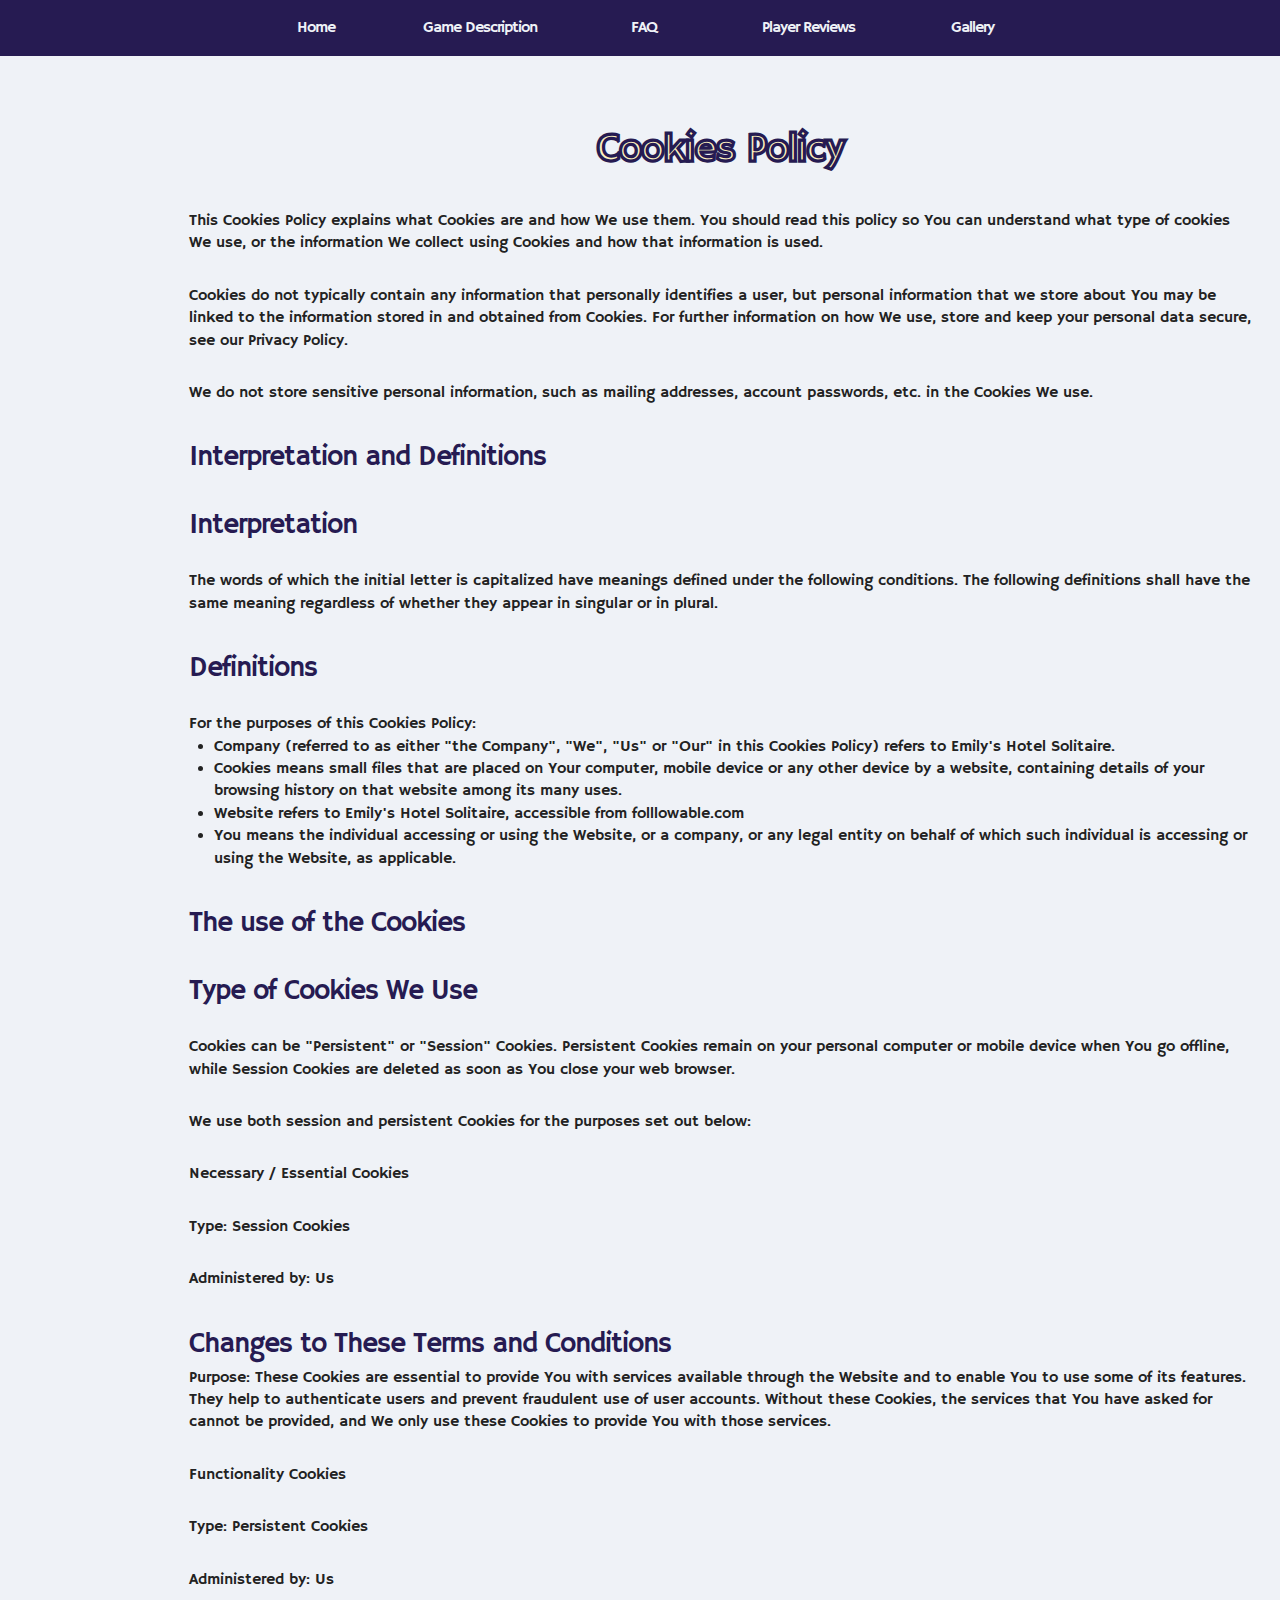
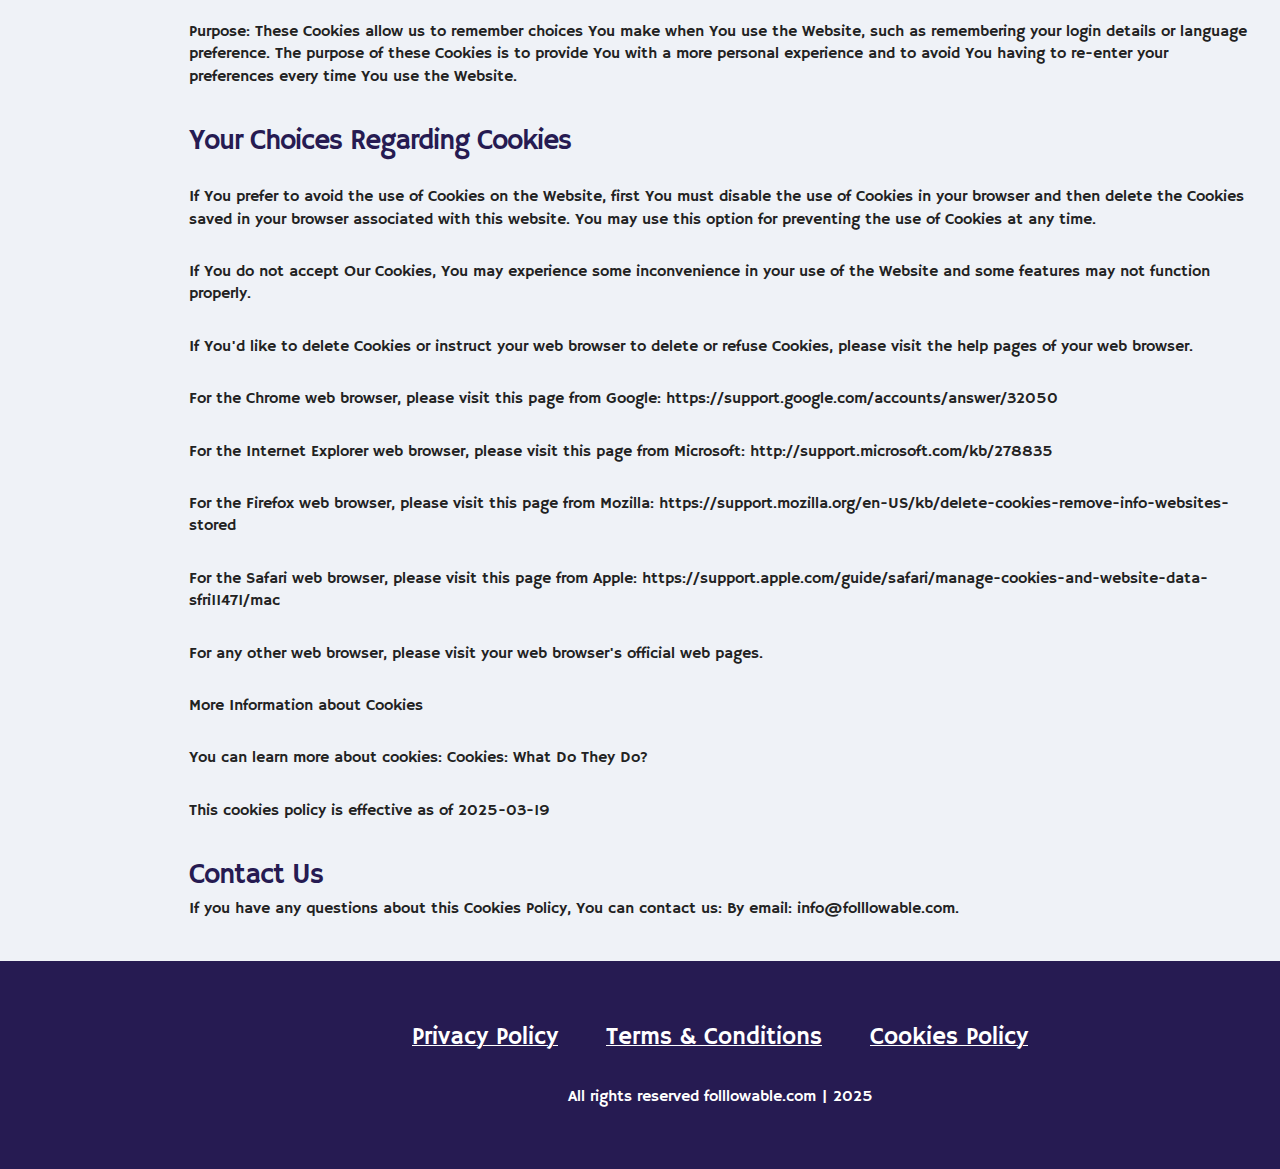
<file: cookies.html>
<!DOCTYPE html>
<html lang="en">
  <head>
    <meta charset="UTF-8" />
    <meta name="viewport" content="width=device-width, initial-scale=1.0" />
    <title>Emily's Hotel Solitaire - Play, Build & Relax!</title>
    <link rel="icon" href="img/fav_500.png" />
    <link rel="stylesheet" type="text/css" href="slick/slick.css" />
    <link rel="stylesheet" href="css/main.css" />
  </head>

  <body>
    <header class="a-header">
      <div class="a-header-background"></div>
      <nav class="a-navigation">
        <ul class="a-navigation-list">
          <li class="a-navigation-item">
            <a href="/" class="a-navigation-link">Home</a>
          </li>

          <li class="a-navigation-item">
            <a href="/#about" class="a-navigation-link">Game Description</a>
          </li>
          <li class="a-navigation-item">
            <a href="/#faq" class="a-navigation-link">FAQ</a>
          </li>
          <li class="a-navigation-item">
            <a href="/#reviews" class="a-navigation-link">Player Reviews</a>
          </li>

          <li class="a-navigation-item">
            <a href="/#gallery" class="a-navigation-link">Gallery</a>
          </li>

          <li class="a-navigation-item">
            <a
              href="/policy.html"
              class="a-navigation-link a-navigation-item-desk"
            >
              Privacy Policy
            </a>
          </li>
          <li class="a-navigation-item">
            <a
              href="/terms.html"
              class="a-navigation-link a-navigation-item-desk"
            >
              Terms and Conditions
            </a>
          </li>
          <li class="a-navigation-item">
            <a
              href="/cookies.html"
              class="a-navigation-link a-navigation-item-desk"
            >
              Cookies Policy
            </a>
          </li>
        </ul>

        <div class="a-header-button-wrapper">
          <a href="/" class="a-policy-terms-header-icon-menu">
            <img href="/" class="a-title-img" />
          </a>

          <button type="button" class="a-header-icon-button" data-menu-button>
            <img
              class="a-header-icon a-header-icon-menu"
              src="img/header/mob_header_btns.png"
              alt="menu "
            />
            <img
              class="a-header-icon a-header-icon-close"
              src="img/header/mob_header_btns (1).png"
              alt="close"
            />
          </button>
        </div>
      </nav>
    </header>

    <main>
      <section>
        <div class="a-policy-terms-container">
          <h2 class="a-policy-terms-title">Cookies Policy</h2>

          <p class="a-policy-terms-text-one">
            This Cookies Policy explains what Cookies are and how We use them.
            You should read this policy so You can understand what type of
            cookies We use, or the information We collect using Cookies and how
            that information is used.
          </p>

          <p class="a-policy-terms-text-one">
            Cookies do not typically contain any information that personally
            identifies a user, but personal information that we store about You
            may be linked to the information stored in and obtained from
            Cookies. For further information on how We use, store and keep your
            personal data secure, see our Privacy Policy.
          </p>
          <p class="a-policy-terms-text-one">
            We do not store sensitive personal information, such as mailing
            addresses, account passwords, etc. in the Cookies We use.
          </p>
          <h2 class="a-policy-terms-text">Interpretation and Definitions</h2>
          <h2 class="a-policy-terms-text">Interpretation</h2>
          <p class="a-policy-terms-text-one">
            The words of which the initial letter is capitalized have meanings
            defined under the following conditions. The following definitions
            shall have the same meaning regardless of whether they appear in
            singular or in plural.
          </p>
          <h2 class="a-policy-terms-text">Definitions</h2>
          <p class="a-policy-terms-text-one">
            For the purposes of this Cookies Policy:
          </p>
          <ul class="a-terms-lists">
            <li>
              Company (referred to as either "the Company", "We", "Us" or "Our"
              in this Cookies Policy) refers to Emily's Hotel Solitaire.
            </li>
            <li>
              Cookies means small files that are placed on Your computer, mobile
              device or any other device by a website, containing details of
              your browsing history on that website among its many uses.
            </li>
            <li>
              Website refers to Emily's Hotel Solitaire, accessible from
              folllowable.com
            </li>
            <li>
              You means the individual accessing or using the Website, or a
              company, or any legal entity on behalf of which such individual is
              accessing or using the Website, as applicable.
            </li>
          </ul>
          <h2 class="a-policy-terms-text">The use of the Cookies</h2>
          <h2 class="a-policy-terms-text">Type of Cookies We Use</h2>
          <p class="a-policy-terms-text-one">
            Cookies can be "Persistent" or "Session" Cookies. Persistent Cookies
            remain on your personal computer or mobile device when You go
            offline, while Session Cookies are deleted as soon as You close your
            web browser.
          </p>

          <p class="a-policy-terms-text-one">
            We use both session and persistent Cookies for the purposes set out
            below:
          </p>

          <p class="a-policy-terms-text-one">Necessary / Essential Cookies</p>

          <p class="a-policy-terms-text-one">Type: Session Cookies</p>

          <p class="a-policy-terms-text-one">Administered by: Us</p>
          <h2 class="a-policy-terms-text">
            Changes to These Terms and Conditions
          </h2>
          <p class="a-policy-terms-texts">
            Purpose: These Cookies are essential to provide You with services
            available through the Website and to enable You to use some of its
            features. They help to authenticate users and prevent fraudulent use
            of user accounts. Without these Cookies, the services that You have
            asked for cannot be provided, and We only use these Cookies to
            provide You with those services.
          </p>

          <p class="a-policy-terms-text-one">Functionality Cookies</p>
          <p class="a-policy-terms-text-one">Type: Persistent Cookies</p>
          <p class="a-policy-terms-text-one">Administered by: Us</p>
          <p class="a-policy-terms-text-one">
            Purpose: These Cookies allow us to remember choices You make when
            You use the Website, such as remembering your login details or
            language preference. The purpose of these Cookies is to provide You
            with a more personal experience and to avoid You having to re-enter
            your preferences every time You use the Website.
          </p>
          <h2 class="a-policy-terms-text">Your Choices Regarding Cookies</h2>
          <p class="a-policy-terms-text-one">
            If You prefer to avoid the use of Cookies on the Website, first You
            must disable the use of Cookies in your browser and then delete the
            Cookies saved in your browser associated with this website. You may
            use this option for preventing the use of Cookies at any time.
          </p>
          <p class="a-policy-terms-text-one">
            If You do not accept Our Cookies, You may experience some
            inconvenience in your use of the Website and some features may not
            function properly.
          </p>
          <p class="a-policy-terms-text-one">
            If You'd like to delete Cookies or instruct your web browser to
            delete or refuse Cookies, please visit the help pages of your web
            browser.
          </p>
          <p class="a-policy-terms-text-one">
            For the Chrome web browser, please visit this page from Google:

            <a
              class="a-email-link-color"
              href="https://support.google.com/accounts/answer/32050"
              target="_blank"
              rel=""
              >https://support.google.com/accounts/answer/32050
            </a>
          </p>
          <p class="a-policy-terms-text-one">
            For the Internet Explorer web browser, please visit this page from
            Microsoft:
            <a
              class="a-email-link-color"
              href="http://support.microsoft.com/kb/278835"
              target="_blank"
              rel=""
              >http://support.microsoft.com/kb/278835
            </a>
          </p>
          <p class="a-policy-terms-text-one">
            For the Firefox web browser, please visit this page from Mozilla:

            <a
              class="a-email-link-color"
              href=" https://support.mozilla.org/en-US/kb/delete-cookies-remove-info-websites-stored"
              target="_blank"
              rel=""
            >
              https://support.mozilla.org/en-US/kb/delete-cookies-remove-info-websites-stored
            </a>
          </p>
          <p class="a-policy-terms-text-one">
            For the Safari web browser, please visit this page from Apple:

            <a
              class="a-email-link-color"
              href=" https://support.apple.com/guide/safari/manage-cookies-and-website-data-sfri11471/mac"
              target="_blank"
              rel=""
            >
              https://support.apple.com/guide/safari/manage-cookies-and-website-data-sfri11471/mac
            </a>
          </p>

          <p class="a-policy-terms-text-one">
            For any other web browser, please visit your web browser's official
            web pages.
          </p>
          <p class="a-policy-terms-text-one">More Information about Cookies</p>
          <p class="a-policy-terms-text-one">
            You can learn more about cookies: Cookies:
            <a
              class="a-email-link-color"
              href="https://www.freeprivacypolicy.com/blog/cookies/"
              target="_blank"
              rel=""
            >
              What Do They Do?
            </a>
          </p>
          <p class="a-policy-terms-text-one">
            This cookies policy is effective as of 2025-03-19
          </p>

          <h2 class="a-policy-terms-text">Contact Us</h2>
          <p class="a-policy-terms-texts">
            If you have any questions about this Cookies Policy, You can contact
            us: By email:
            <a class="a-email-link" href="mailto:info@folllowable.com"
              >info@folllowable.com</a
            >.
          </p>
        </div>
      </section>
    </main>
    <footer class="a-footer">
      <div class="a-footer-container">
        <div class="a-footer-wrapper">
          <a class="a-footer-text" href="policy.html">Privacy Policy</a>
          <a class="a-footer-text" href="terms.html">Terms & Conditions </a>
          <a class="a-footer-text" href="cookies.html">Cookies Policy</a>
        </div>
        <p class="a-footer-copyright">
          All rights reserved folllowable.com | 2025
        </p>
      </div>
    </footer>
    <script src="js/mobile-menu.js"></script>
  </body>
</html>
</file>
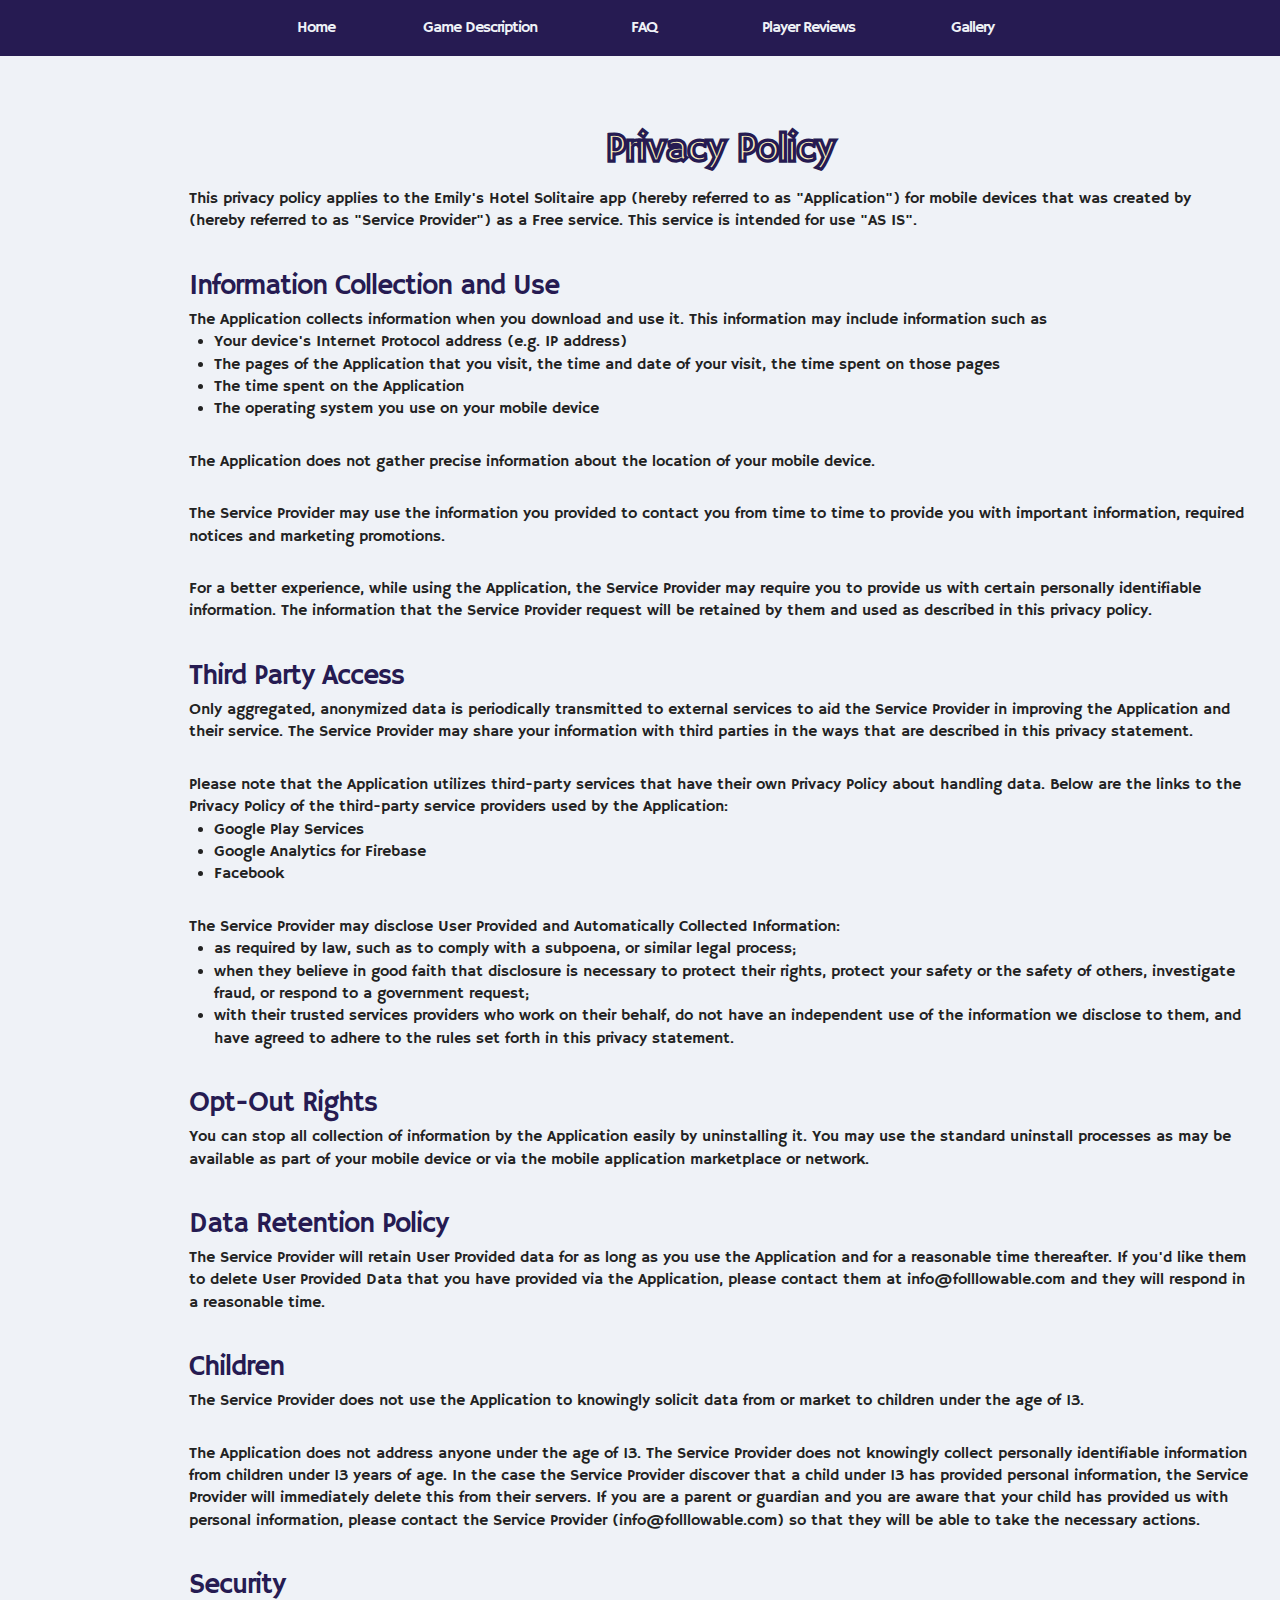
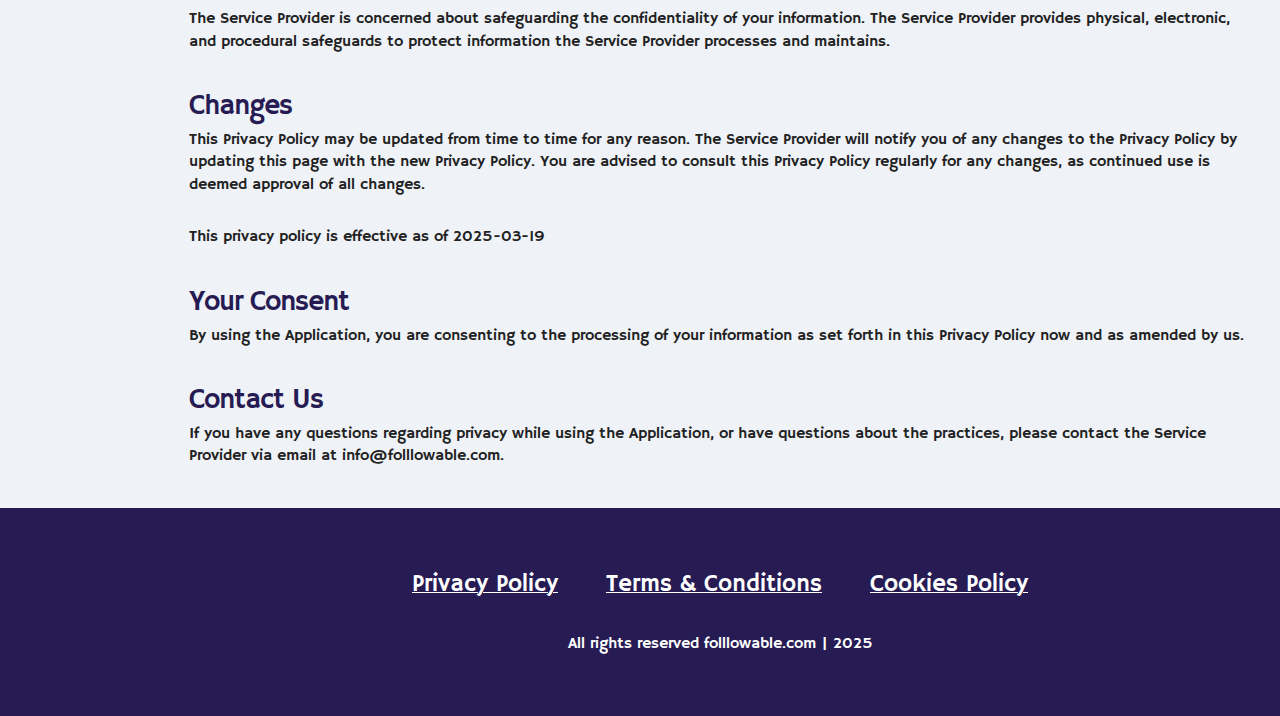
<file: policy.html>
<!DOCTYPE html>
<html lang="en">
  <head>
    <meta charset="UTF-8" />
    <meta name="viewport" content="width=device-width, initial-scale=1.0" />
    <title>Emily's Hotel Solitaire - Play, Build & Relax!</title>
    <link rel="icon" href="img/fav_500.png" />
    <link rel="stylesheet" type="text/css" href="slick/slick.css" />
    <link rel="stylesheet" href="css/main.css" />
  </head>

  <body>
    <header class="a-header">
      <div class="a-header-background"></div>
      <nav class="a-navigation">
        <ul class="a-navigation-list">
          <li class="a-navigation-item">
            <a href="/" class="a-navigation-link">Home</a>
          </li>

          <li class="a-navigation-item">
            <a href="/#about" class="a-navigation-link">Game Description</a>
          </li>
          <li class="a-navigation-item">
            <a href="/#faq" class="a-navigation-link">FAQ</a>
          </li>
          <li class="a-navigation-item">
            <a href="/#reviews" class="a-navigation-link">Player Reviews</a>
          </li>

          <li class="a-navigation-item">
            <a href="/#gallery" class="a-navigation-link">Gallery</a>
          </li>

          <li class="a-navigation-item">
            <a
              href="/policy.html"
              class="a-navigation-link a-navigation-item-desk"
            >
              Privacy Policy
            </a>
          </li>
          <li class="a-navigation-item">
            <a
              href="/terms.html"
              class="a-navigation-link a-navigation-item-desk"
            >
              Terms and Conditions
            </a>
          </li>
          <li class="a-navigation-item">
            <a
              href="/cookies.html"
              class="a-navigation-link a-navigation-item-desk"
            >
              Cookies Policy
            </a>
          </li>
        </ul>

        <div class="a-header-button-wrapper">
          <a href="/" class="a-policy-terms-header-icon-menu">
            <img href="/" class="a-title-img" />
          </a>

          <button type="button" class="a-header-icon-button" data-menu-button>
            <img
              class="a-header-icon a-header-icon-menu"
              src="img/header/mob_header_btns.png"
              alt="menu "
            />
            <img
              class="a-header-icon a-header-icon-close"
              src="img/header/mob_header_btns (1).png"
              alt="close"
            />
          </button>
        </div>
      </nav>
    </header>

    <main>
      <section>
        <div class="a-policy-terms-container">
          <p class="a-policy-terms-title">Privacy Policy</p>

          <p class="a-policy-terms-texts">
            This privacy policy applies to the Emily's Hotel Solitaire app
            (hereby referred to as "Application") for mobile devices that was
            created by (hereby referred to as "Service Provider") as a Free
            service. This service is intended for use "AS IS".
          </p>
          <p class="a-policy-terms-text">Information Collection and Use</p>
          <p class="a-policy-terms-texts">
            The Application collects information when you download and use it.
            This information may include information such as
          </p>

          <ul class="a-terms-lists">
            <li>Your device's Internet Protocol address (e.g. IP address)</li>
            <li>
              The pages of the Application that you visit, the time and date of
              your visit, the time spent on those pages
            </li>
            <li>The time spent on the Application</li>
            <li>The operating system you use on your mobile device</li>
          </ul>
          <p class="a-policy-terms-text-one">
            The Application does not gather precise information about the
            location of your mobile device.
          </p>

          <p class="a-policy-terms-text-one">
            The Service Provider may use the information you provided to contact
            you from time to time to provide you with important information,
            required notices and marketing promotions.
          </p>
          <p class="a-policy-terms-text-one">
            For a better experience, while using the Application, the Service
            Provider may require you to provide us with certain personally
            identifiable information. The information that the Service Provider
            request will be retained by them and used as described in this
            privacy policy.
          </p>

          <p class="a-policy-terms-text">Third Party Access</p>

          <p class="a-policy-terms-texts">
            Only aggregated, anonymized data is periodically transmitted to
            external services to aid the Service Provider in improving the
            Application and their service. The Service Provider may share your
            information with third parties in the ways that are described in
            this privacy statement.
          </p>

          <p class="a-policy-terms-text-one">
            Please note that the Application utilizes third-party services that
            have their own Privacy Policy about handling data. Below are the
            links to the Privacy Policy of the third-party service providers
            used by the Application:
          </p>
          <ul class="a-terms-lists">
            <li>
              <a
                class="a-email-link-color"
                href="https://policies.google.com/privacy"
                target="_blank"
                rel=""
                >Google Play Services
              </a>
            </li>
            <li>
              <a
                class="a-email-link-color"
                href="https://firebase.google.com/support/privacy"
                target="_blank"
                rel=""
                >Google Analytics for Firebase
              </a>
            </li>
            <li>
              <a
                class="a-email-link-color"
                href="https://www.facebook.com/about/privacy/update/printable"
                target="_blank"
                rel=""
                >Facebook
              </a>
            </li>
          </ul>

          <p class="a-policy-terms-text-one">
            The Service Provider may disclose User Provided and Automatically
            Collected Information:
          </p>
          <ul class="a-terms-lists">
            <li>
              as required by law, such as to comply with a subpoena, or similar
              legal process;
            </li>
            <li>
              when they believe in good faith that disclosure is necessary to
              protect their rights, protect your safety or the safety of others,
              investigate fraud, or respond to a government request;
            </li>
            <li>
              with their trusted services providers who work on their behalf, do
              not have an independent use of the information we disclose to
              them, and have agreed to adhere to the rules set forth in this
              privacy statement.
            </li>
          </ul>

          <h2 class="a-policy-terms-text">Opt-Out Rights</h2>
          <p class="a-policy-terms-texts">
            You can stop all collection of information by the Application easily
            by uninstalling it. You may use the standard uninstall processes as
            may be available as part of your mobile device or via the mobile
            application marketplace or network.
          </p>

          <h2 class="a-policy-terms-text">Data Retention Policy</h2>
          <p class="a-policy-terms-texts">
            The Service Provider will retain User Provided data for as long as
            you use the Application and for a reasonable time thereafter. If
            you'd like them to delete User Provided Data that you have provided
            via the Application, please contact them at info@folllowable.com and
            they will respond in a reasonable time.
          </p>
          <h2 class="a-policy-terms-text">Children</h2>
          <p class="a-policy-terms-texts">
            The Service Provider does not use the Application to knowingly
            solicit data from or market to children under the age of 13.
          </p>

          <p class="a-policy-terms-text-one">
            The Application does not address anyone under the age of 13. The
            Service Provider does not knowingly collect personally identifiable
            information from children under 13 years of age. In the case the
            Service Provider discover that a child under 13 has provided
            personal information, the Service Provider will immediately delete
            this from their servers. If you are a parent or guardian and you are
            aware that your child has provided us with personal information,
            please contact the Service Provider (info@folllowable.com) so that
            they will be able to take the necessary actions.
          </p>
          <h2 class="a-policy-terms-text">Security</h2>
          <p class="a-policy-terms-texts">
            The Service Provider is concerned about safeguarding the
            confidentiality of your information. The Service Provider provides
            physical, electronic, and procedural safeguards to protect
            information the Service Provider processes and maintains.
          </p>
          <h2 class="a-policy-terms-text">Changes</h2>
          <p class="a-policy-terms-texts">
            This Privacy Policy may be updated from time to time for any reason.
            The Service Provider will notify you of any changes to the Privacy
            Policy by updating this page with the new Privacy Policy. You are
            advised to consult this Privacy Policy regularly for any changes, as
            continued use is deemed approval of all changes.
          </p>

          <p class="a-policy-terms-text-one">
            This privacy policy is effective as of 2025-03-19
          </p>
          <h2 class="a-policy-terms-text">Your Consent</h2>
          <p class="a-policy-terms-texts">
            By using the Application, you are consenting to the processing of
            your information as set forth in this Privacy Policy now and as
            amended by us.
          </p>
          <h2 class="a-policy-terms-text">Contact Us</h2>
          <p class="a-policy-terms-texts">
            If you have any questions regarding privacy while using the
            Application, or have questions about the practices, please contact
            the Service Provider via email at
            <a class="a-email-link" href="mailto:info@folllowable.com"
              >info@folllowable.com</a
            >.
          </p>
        </div>
      </section>
    </main>

    <footer class="a-footer">
      <div class="a-footer-container">
        <div class="a-footer-wrapper">
          <a class="a-footer-text" href="policy.html">Privacy Policy</a>
          <a class="a-footer-text" href="terms.html">Terms & Conditions </a>
          <a class="a-footer-text" href="cookies.html">Cookies Policy</a>
        </div>
        <p class="a-footer-copyright">
          All rights reserved folllowable.com | 2025
        </p>
      </div>
    </footer>
    <script src="js/mobile-menu.js"></script>
  </body>
</html>
</file>
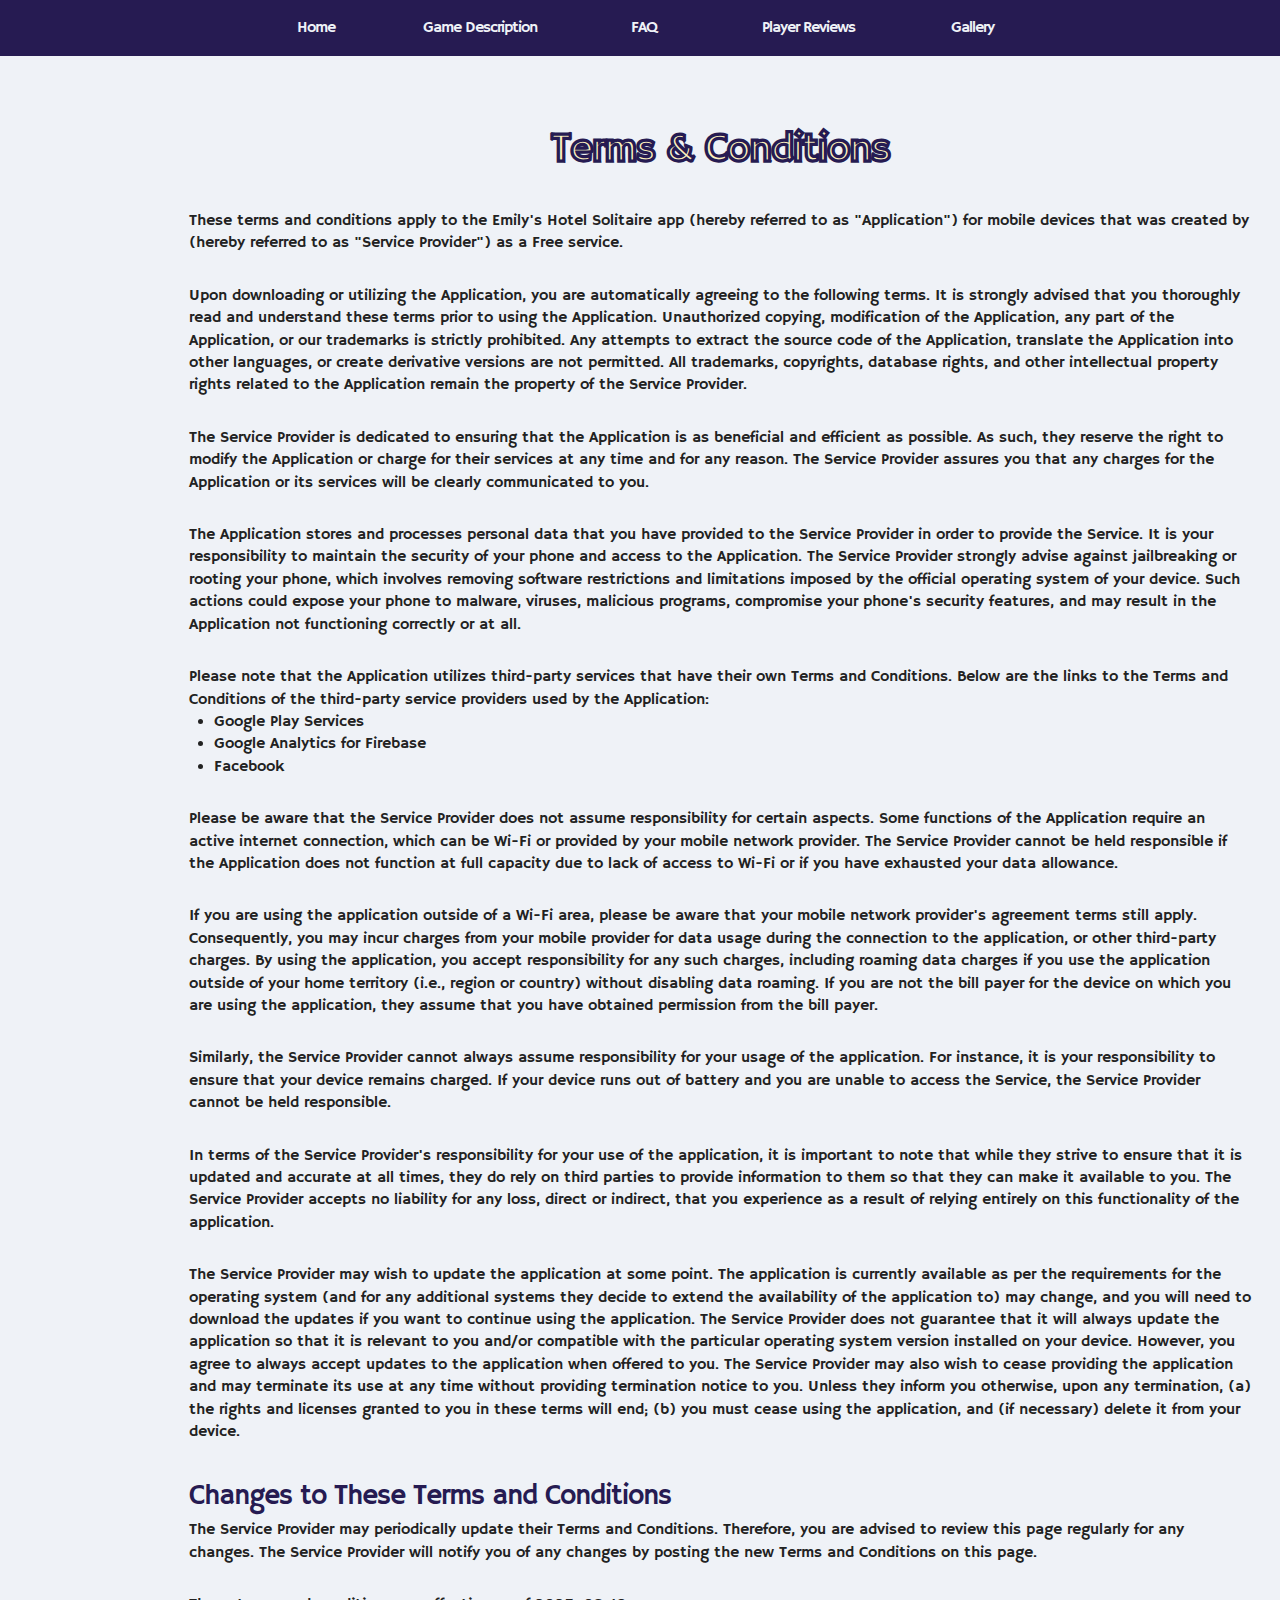
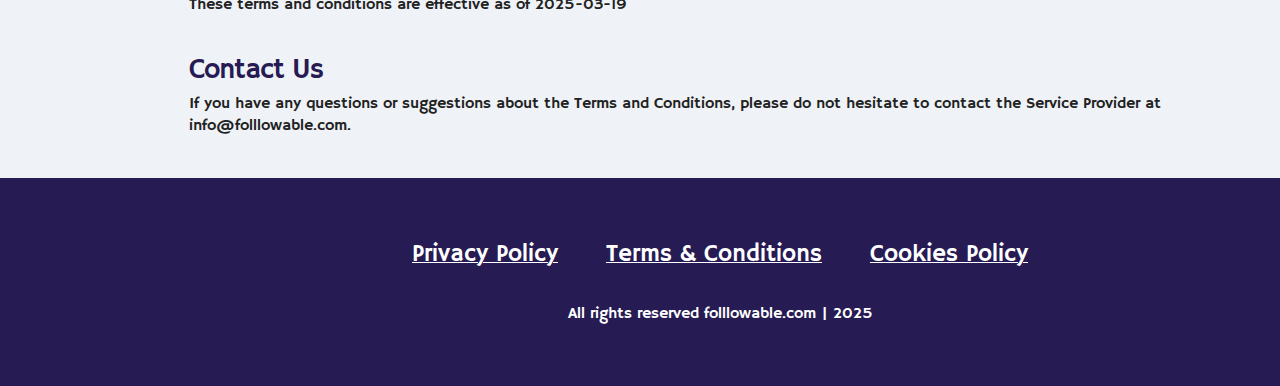
<file: terms.html>
<!DOCTYPE html>
<html lang="en">
  <head>
    <meta charset="UTF-8" />
    <meta name="viewport" content="width=device-width, initial-scale=1.0" />
    <title>Emily's Hotel Solitaire - Play, Build & Relax!</title>
    <link rel="icon" href="img/fav_500.png" />
    <link rel="stylesheet" type="text/css" href="slick/slick.css" />
    <link rel="stylesheet" href="css/main.css" />
  </head>

  <body>
    <header class="a-header">
      <div class="a-header-background"></div>
      <nav class="a-navigation">
        <ul class="a-navigation-list">
          <li class="a-navigation-item">
            <a href="/" class="a-navigation-link">Home</a>
          </li>

          <li class="a-navigation-item">
            <a href="/#about" class="a-navigation-link">Game Description</a>
          </li>
          <li class="a-navigation-item">
            <a href="/#faq" class="a-navigation-link">FAQ</a>
          </li>
          <li class="a-navigation-item">
            <a href="/#reviews" class="a-navigation-link">Player Reviews</a>
          </li>

          <li class="a-navigation-item">
            <a href="/#gallery" class="a-navigation-link">Gallery</a>
          </li>

          <li class="a-navigation-item">
            <a
              href="/policy.html"
              class="a-navigation-link a-navigation-item-desk"
            >
              Privacy Policy
            </a>
          </li>
          <li class="a-navigation-item">
            <a
              href="/terms.html"
              class="a-navigation-link a-navigation-item-desk"
            >
              Terms and Conditions
            </a>
          </li>
          <li class="a-navigation-item">
            <a
              href="/cookies.html"
              class="a-navigation-link a-navigation-item-desk"
            >
              Cookies Policy
            </a>
          </li>
        </ul>

        <div class="a-header-button-wrapper">
          <a href="/" class="a-policy-terms-header-icon-menu">
            <img href="/" class="a-title-img" />
          </a>

          <button type="button" class="a-header-icon-button" data-menu-button>
            <img
              class="a-header-icon a-header-icon-menu"
              src="img/header/mob_header_btns.png"
              alt="menu "
            />
            <img
              class="a-header-icon a-header-icon-close"
              src="img/header/mob_header_btns (1).png"
              alt="close"
            />
          </button>
        </div>
      </nav>
    </header>

    <main>
      <section>
        <div class="a-policy-terms-container">
          <h2 class="a-policy-terms-title">Terms & Conditions</h2>

          <p class="a-policy-terms-text-one">
            These terms and conditions apply to the Emily's Hotel Solitaire app
            (hereby referred to as "Application") for mobile devices that was
            created by (hereby referred to as "Service Provider") as a Free
            service.
          </p>

          <p class="a-policy-terms-text-one">
            Upon downloading or utilizing the Application, you are automatically
            agreeing to the following terms. It is strongly advised that you
            thoroughly read and understand these terms prior to using the
            Application. Unauthorized copying, modification of the Application,
            any part of the Application, or our trademarks is strictly
            prohibited. Any attempts to extract the source code of the
            Application, translate the Application into other languages, or
            create derivative versions are not permitted. All trademarks,
            copyrights, database rights, and other intellectual property rights
            related to the Application remain the property of the Service
            Provider.
          </p>

          <p class="a-policy-terms-text-one">
            The Service Provider is dedicated to ensuring that the Application
            is as beneficial and efficient as possible. As such, they reserve
            the right to modify the Application or charge for their services at
            any time and for any reason. The Service Provider assures you that
            any charges for the Application or its services will be clearly
            communicated to you.
          </p>
          <p class="a-policy-terms-text-one">
            The Application stores and processes personal data that you have
            provided to the Service Provider in order to provide the Service. It
            is your responsibility to maintain the security of your phone and
            access to the Application. The Service Provider strongly advise
            against jailbreaking or rooting your phone, which involves removing
            software restrictions and limitations imposed by the official
            operating system of your device. Such actions could expose your
            phone to malware, viruses, malicious programs, compromise your
            phone's security features, and may result in the Application not
            functioning correctly or at all.
          </p>
          <p class="a-policy-terms-text-one">
            Please note that the Application utilizes third-party services that
            have their own Terms and Conditions. Below are the links to the
            Terms and Conditions of the third-party service providers used by
            the Application:
          </p>
          <ul class="a-terms-lists">
            <li>
              <a
                class="a-email-link-color"
                href="https://policies.google.com/privacy"
                target="_blank"
                rel=""
                >Google Play Services
              </a>
            </li>
            <li>
              <a
                class="a-email-link-color"
                href="https://firebase.google.com/support/privacy"
                target="_blank"
                rel=""
                >Google Analytics for Firebase
              </a>
            </li>
            <li>
              <a
                class="a-email-link-color"
                href="https://www.facebook.com/about/privacy/update/printable"
                target="_blank"
                rel=""
                >Facebook
              </a>
            </li>
          </ul>

          <p class="a-policy-terms-text-one">
            Please be aware that the Service Provider does not assume
            responsibility for certain aspects. Some functions of the
            Application require an active internet connection, which can be
            Wi-Fi or provided by your mobile network provider. The Service
            Provider cannot be held responsible if the Application does not
            function at full capacity due to lack of access to Wi-Fi or if you
            have exhausted your data allowance.
          </p>

          <p class="a-policy-terms-text-one">
            If you are using the application outside of a Wi-Fi area, please be
            aware that your mobile network provider's agreement terms still
            apply. Consequently, you may incur charges from your mobile provider
            for data usage during the connection to the application, or other
            third-party charges. By using the application, you accept
            responsibility for any such charges, including roaming data charges
            if you use the application outside of your home territory (i.e.,
            region or country) without disabling data roaming. If you are not
            the bill payer for the device on which you are using the
            application, they assume that you have obtained permission from the
            bill payer.
          </p>

          <p class="a-policy-terms-text-one">
            Similarly, the Service Provider cannot always assume responsibility
            for your usage of the application. For instance, it is your
            responsibility to ensure that your device remains charged. If your
            device runs out of battery and you are unable to access the Service,
            the Service Provider cannot be held responsible.
          </p>

          <p class="a-policy-terms-text-one">
            In terms of the Service Provider's responsibility for your use of
            the application, it is important to note that while they strive to
            ensure that it is updated and accurate at all times, they do rely on
            third parties to provide information to them so that they can make
            it available to you. The Service Provider accepts no liability for
            any loss, direct or indirect, that you experience as a result of
            relying entirely on this functionality of the application.
          </p>

          <p class="a-policy-terms-text-one">
            The Service Provider may wish to update the application at some
            point. The application is currently available as per the
            requirements for the operating system (and for any additional
            systems they decide to extend the availability of the application
            to) may change, and you will need to download the updates if you
            want to continue using the application. The Service Provider does
            not guarantee that it will always update the application so that it
            is relevant to you and/or compatible with the particular operating
            system version installed on your device. However, you agree to
            always accept updates to the application when offered to you. The
            Service Provider may also wish to cease providing the application
            and may terminate its use at any time without providing termination
            notice to you. Unless they inform you otherwise, upon any
            termination, (a) the rights and licenses granted to you in these
            terms will end; (b) you must cease using the application, and (if
            necessary) delete it from your device.
          </p>
          <h2 class="a-policy-terms-text">
            Changes to These Terms and Conditions
          </h2>
          <p class="a-policy-terms-texts">
            The Service Provider may periodically update their Terms and
            Conditions. Therefore, you are advised to review this page regularly
            for any changes. The Service Provider will notify you of any changes
            by posting the new Terms and Conditions on this page.
          </p>

          <p class="a-policy-terms-text-one">
            These terms and conditions are effective as of 2025-03-19
          </p>
          <h2 class="a-policy-terms-text">Contact Us</h2>
          <p class="a-policy-terms-texts">
            If you have any questions or suggestions about the Terms and
            Conditions, please do not hesitate to contact the Service Provider
            at
            <a class="a-email-link" href="mailto:info@folllowable.com"
              >info@folllowable.com</a
            >.
          </p>
        </div>
      </section>
    </main>
    <footer class="a-footer">
      <div class="a-footer-container">
        <div class="a-footer-wrapper">
          <a class="a-footer-text" href="policy.html">Privacy Policy</a>
          <a class="a-footer-text" href="terms.html">Terms & Conditions </a>
          <a class="a-footer-text" href="cookies.html">Cookies Policy</a>
        </div>
        <p class="a-footer-copyright">
          All rights reserved folllowable.com | 2025
        </p>
      </div>
    </footer>
    <script src="js/mobile-menu.js"></script>
  </body>
</html>
</file>
<file: css/main.css>
@import url("https://fonts.googleapis.com/css2?family=Hammersmith+One&family=Lexend:wght@100..900&display=swap");

* {
  -webkit-box-sizing: border-box;
  box-sizing: border-box;
}

html {
  scroll-behavior: smooth;
  background: #eff2f7;
  color: #222222;
}

body {
  margin: 0;
}

h1,
h2,
h3,
h4,
h5,
h6,
p {
  margin: 0;
}

ul,
ol {
  margin: 0;
  padding: 0;
  list-style: none;
}

img {
  display: block;
  height: auto;
}

.list {
  list-style: none;
}

button,
a {
  cursor: pointer;
}

.button:hover {
  scale: 120%;
}

.a-header.is-open .a-header-background {
  left: 0;
}
.a-header-button-wrapper {
  margin-left: auto;
}
.a-header-icon {
  display: none;
}

.a-header-icon-button {
  display: -webkit-box;
  display: -ms-flexbox;
  display: flex;
  background-color: transparent;
  border: none;
  border-radius: 50%;
}
.a-navigation-list.is-open {
  right: 0;
}
.a-header-icon-menu {
  display: block;
}

.a-header-icon-button.is-open .a-header-icon-menu {
  display: none;
}

.a-header-icon-button.is-open .a-header-icon-close {
  display: block;
}

.a-header {
  position: fixed;
  width: 100%;
  z-index: 5;
  transition: background-color 0.3s ease;
  background: transparent;
  display: flex;
  height: 48px;
  background: #261b52;
}

.a-header-background {
  position: absolute;
  top: 0;
  right: 0;
  bottom: 0;
  left: 100%;
  z-index: -1;
  transition: left 0.3s ease;
  background: #261b52;
}
.a-header.is-open .a-header-background {
  left: 0;
}
.a-header-button-wrapper {
  margin-right: auto;
  display: flex;
  align-items: center;
  justify-content: space-between;
}

.a-header-icon-menu {
  display: block;
}

.a-header-icon-button.is-open .a-header-icon-menu {
  display: none;
}

.a-header-icon-button.is-open .a-header-icon-close {
  display: block;
}

.a-navigation {
  display: -ms-flexbox;
  -webkit-box-orient: vertical;
  -webkit-box-direction: normal;
  -ms-flex-direction: column;
  flex-direction: column;
  -webkit-box-align: center;
  -ms-flex-align: center;
  align-items: center;
  -webkit-box-flex: 1;
  -ms-flex: 1;
  flex: 1;
  padding: 12px 16px;
  position: relative;
}

.a-navigation-list {
  display: flex;
  flex-direction: column;
  align-items: center;
  position: absolute;
  top: 100%;
  right: -100%;
  width: 100%;
  height: 557px;
  transition: 0.3s;
  z-index: 999;
  padding: 32px;
  border-radius: 0px 0px 32px 32px;
  gap: 14px;
  background: #261b52;
}

.a-navigation-list.is-open {
  right: 0;
}

.a-navigation-link {
  width: 180px;
  gap: 10px;
  border-radius: 32px;
  padding: 10px 0;
  border: 1px solid transparent;
  font-family: Hammersmith One;
  font-weight: 400;
  font-size: 20px;
  line-height: 100%;
  letter-spacing: -1px;
  display: block;
  text-align: center;
  transition: all 0.3s ease-in-out;
  text-decoration: none;
  color: #eff2f7;
}
.a-navigation-item-desk {
  font-family: Hammersmith One;
  font-weight: 400;
  font-size: 16px;
  line-height: 100%;
  letter-spacing: -1px;
  text-align: center;
  text-decoration: underline;
  text-decoration-style: solid;
  text-decoration-offset: 0%;
  text-decoration-thickness: 0%;
  text-decoration-skip-ink: auto;
}
.a-navigation-link:hover,
.a-navigatioт-link:focus {
  text-decoration: none;
  border: 1px solid #fef1be;
}

.a-header.is-open {
  background-color: transparent;
}

.a-navigation-img {
  display: none;
}

@media screen and (min-width: 1200px) {
  .a-navigation-img {
    display: flex;
  }
  .a-policy-terms-header-icon-menu {
    display: none;
  }

  .a-header {
    width: 100%;
    height: 56px;
    padding: 10px 0px 10px 20px;
    display: flex;
    align-items: center;
    justify-content: center;
    z-index: 1000;
  }

  .a-header-background {
  }
  .a-header-icon-button {
    display: none;
  }
  .a-navigation {
    display: flex;
    flex-direction: row;
    flex: 1;
    padding: 0;
    width: 1440px;
    margin: auto;
  }

  .a-navigation-list {
    background-color: transparent;
    flex-direction: row;
    display: flex;
    position: static;
    width: 1440px;
    margin: auto;
    padding-block: 0;
    flex: 1;
    gap: 4px;
    height: 0px;
    display: flex;
    justify-content: center;
    align-items: center;
    justify-content: center;
  }

  .a-navigation-link {
    font-family: Hammersmith One;
    font-weight: 400;
    font-size: 16px;
    line-height: 100%;
    width: 160px;

    text-decoration: none;
  }

  .a-navigation-link:hover,
  .a-navigation-link:focus {
    color: #ffffff;
  }

  .a-navigation-item-desk {
    display: none;
  }
}
.a-home {
  width: 375px;
  height: 812px;
  padding: 88px 16px 0px;
  background-repeat: no-repeat;
  background-size: cover;
  background-position: center;
  background-image: url("/img/home/1_home_mob.png");
  margin: auto;
}

.a-home-container-top {
  display: flex;
  flex-direction: column;
  align-items: center;
}

.a-home-title {
  width: 311px;
  height: 200px;
}

.a-home-text {
  font-family: Hammersmith One;
  font-weight: 400;
  font-size: 32px;
  line-height: 130%;
  letter-spacing: -1px;
  text-align: center;
  color: #fef1be;
  text-shadow: 1px 4px 4px #3d2626;
  padding: 162px 0 87px;
}

.a-home-google-button-image {
  width: 288px;
  height: 80px;
}

.a-home-google-button-link:hover .a-home-google-button-image {
  content: url("/img/home/1.png");
  transform: scale(1.1);
  transition: transform 0.3s ease-in-out;
}

@media screen and (min-width: 1200px) {
  .a-home {
    width: 1440px;
    height: 900px;
    padding: 106px 0px 0px;
    background-image: url("/img/home/1_home.png");
  }

  .a-home-title {
    width: 518px;
    height: 333px;
  }

  .a-home-text {
    font-family: Hammersmith One;
    font-weight: 400;
    font-size: 40px;
    line-height: 150%;
    letter-spacing: -1px;
    padding: 141px 0 28px;
  }
}
.a-about {
  padding: 40px 0px;
  margin: auto;
  width: 375px;
}

.a-about-title {
  -webkit-text-stroke: 2px #261b52;
  color: #fef1be;
  font-family: Hammersmith One;
  font-weight: 900;
  font-size: 40px;
  line-height: 150%;
  letter-spacing: -1px;
  text-align: center;
}

.a-about-text {
  font-family: Hammersmith One;
  font-weight: 400;
  font-size: 24px;
  line-height: 130%;
  letter-spacing: -1px;
  text-align: center;
  color: #eff2f7;
  background: #261b52;
  padding: 24px 16px;
  margin-top: 32px;
}

@media screen and (min-width: 1200px) {
  .a-about {
    padding: 64px 0px;
    width: 1440px;
  }

  .a-about-text {
    font-family: Hammersmith One;
    font-weight: 400;
    font-size: 26px;
    line-height: 120%;
    text-align: left;
    padding: 24px 189px;
    margin-top: 40px;
  }
}

.a-reviews {
  width: 375px;
  margin: auto;
  padding: 40px 16px;
}

.a-reviews-list {
  padding-top: 32px;
  display: flex;
  flex-direction: column;
  gap: 16px;
}

.a-reviews-item {
  border-radius: 16px;
  padding: 16px;
  background: #fef1be;
  border: 2px solid #261b52;
}

.a-reviews-item-top {
  display: flex;
  gap: px;
  align-items: center;
  justify-content: space-between;
}

.a-reviews-text-bold {
  font-family: Hammersmith One;
  font-weight: 400;
  font-size: 20px;
  line-height: 130%;
  letter-spacing: -1px;
}

.a-reviews-text {
  font-family: Hammersmith One;
  font-weight: 400;
  font-size: 16px;
  line-height: 130%;
  letter-spacing: -1px;
  text-align: center;
  padding-top: 16px;
}

@media screen and (min-width: 1200px) {
  .a-reviews {
    width: 1440px;
    padding: 64px 80px;
  }
  .a-reviews-list {
    padding-top: 40px;
    display: flex;
    flex-direction: row;
    gap: 16px;
  }

  .a-reviews-item {
    border-radius: 16px;
    padding: 16px;
    background: #fef1be;
    border: 2px solid #261b52;
  }

  .a-reviews-item-top {
    display: flex;
    flex-direction: column;
    gap: 8px;
    align-items: center;
    justify-content: center;
  }

  .a-reviews-text-bold {
    font-family: Hammersmith One;
    font-weight: 400;
    font-size: 20px;
    line-height: 130%;
    text-align: center;
  }

  .a-reviews-text {
    font-family: Hammersmith One;
    font-weight: 400;
    font-size: 16px;
    line-height: 130%;
    text-align: center;

    padding-top: 16px;
  }
}

.a-faq {
  padding: 40px 16px;
  margin: auto;
  width: 375px;
}

.a-faq-container {
  padding-top: 32px;
  display: flex;
  flex-direction: column;
  gap: 16px;
}

.a-faq-item {
  background: #261b52;

  border-radius: 16px;
}

.a-faq-question {
  display: flex;
  justify-content: space-between;
  align-items: center;
  padding-top: 12px;
  padding-right: 24px;
  padding-bottom: 12px;
  padding-left: 24px;

  background: #261b52;
  font-family: Hammersmith One;
  font-weight: 400;
  font-size: 28px;
  line-height: 100%;
  letter-spacing: -1px;
  color: #eff2f7;
  border-radius: 16px;
}

.a-toggle-button {
  background: none;
  border: none;
  cursor: pointer;
}

.a-faq-answer {
  display: none;
  padding-top: 12px;
  padding-right: 24px;
  padding-bottom: 12px;
  padding-left: 24px;
  border-bottom-right-radius: 16px;
  border-bottom-left-radius: 16px;
  background: #eff2f7;
  border: 2px solid #261b52;
  font-family: Hammersmith One;
  font-weight: 400;
  font-size: 22px;
  line-height: 150%;
  letter-spacing: -1px;
}

@media screen and (min-width: 1200px) {
  .a-faq {
    padding: 64px 189px;
    width: 1440px;
  }
  .a-faq-container {
    padding-top: 40px;
    display: flex;
    flex-direction: column;
    gap: 24px;
  }

  .a-faq-question {
    display: flex;
    justify-content: space-between;
    align-items: center;
    padding: 20px 24px;
    font-family: Hammersmith One;
    font-weight: 400;
    font-size: 32px;
    line-height: 100%;
  }

  .a-faq-answer {
    font-family: Hammersmith One;
    font-weight: 400;
    font-size: 22px;
    line-height: 150%;
  }
}
.a-gallery {
  width: 375px;
  margin: auto;
  padding: 40px 16px;
}

.a-gallery-list {
  padding: 32px 0 24px;
}

.a-gallery-item {
  width: 298px;
  height: 530px;
  border-radius: 16px;

  overflow: hidden;
  position: relative;
  margin: 0 6px;
}

.a-gallery-image {
  width: 100%;
  height: 100%;
  object-fit: cover;
  object-position: center;
}
.slick-prev:before,
.slick-next:before {
  display: none;
}

.slick-next {
  right: 0px;
  display: none;
}
.slick-dots {
  display: flex;
  justify-content: center;
}

.slick-dots li {
  list-style: none;
  width: 40px;
  height: 16px;
}

.slick-dots li button {
  width: 100%;
  height: 100%;
  border: none;
  background: url("/img/gallery/Rectangle\ 39\ \(2\).png") no-repeat
    center/cover;
  padding: 0;
  font-size: 0;
}

.slick-dots li button:before {
  display: none;
}

.slick-dots li.slick-active button {
  background: url("/img/gallery/Rectangle\ 39\ \(1\).png") no-repeat
    center/cover;
}
@media screen and (min-width: 1200px) {
  .a-gallery {
    width: 1440px;
    padding: 64px 190px;
  }

  .a-gallery-item {
    width: 368px;
    height: 654px;
    border-radius: 16px;

    margin: 0 10px;
  }

  .a-gallery-list {
    padding: 40px 0 0px;
  }
  .slick-dots li {
    display: none;
  }
  .slick-prev:before {
    content: url("/img/gallery/arrow_left.png");
    display: flex;
    margin-left: -70px;
  }
  .slick-next {
    display: block;
  }
  .slick-next:before {
    content: url("/img/gallery/arrow_right.png");
    display: flex;
    margin-left: 30px;
  }
}

.a-features {
  width: 375px;
  margin: auto;
  padding: 0px 16px 40px;
}
.a-features-title {
  font-family: Hammersmith One;
  font-weight: 400;
  font-size: 30px;
  line-height: 100%;
  letter-spacing: -1px;
  text-align: center;
  color: #261b52;
}
.a-features-list {
  padding-top: 24px;
  display: flex;
  flex-direction: column;
  gap: 16px;
}

.a-features-item {
  border-radius: 16px;
  padding: 12px;
  background: #fef1be;

  border: 2px solid #261b52;
}

.a-features-img {
  width: 343px;
  height: 311px;
}

.a-features-text-bold {
  font-family: Hammersmith One;
  font-weight: 400;
  font-size: 22px;
  line-height: 150%;
  color: #261b52;
  letter-spacing: -1px;
}

.a-features-text {
  font-family: Lexend;
  font-weight: 400;
  font-size: 16px;
  line-height: 150%;
  letter-spacing: 0%;
  padding-top: 2px;
}

@media screen and (min-width: 1200px) {
  .a-features {
    width: 1440px;
    padding: 0 80px 24px;
  }

  .a-features-list {
    padding-top: 16px;
    display: flex;
    flex-direction: column;
    flex-wrap: wrap;
    gap: 16px;
    height: 480px;
  }

  .a-features-item {
    width: 400px;
    height: 124px;
    border-radius: 16px;
    padding-top: 12px;
    padding-right: 24px;
    padding-bottom: 12px;
    padding-left: 24px;
  }

  .a-features-img {
    width: 446px;
    height: 404px;
  }

  .a-features-text-bold {
    font-family: Hammersmith One;
    font-weight: 400;
    font-size: 24px;
    line-height: 150%;
  }

  .a-features-text {
    font-family: Lexend;
    font-weight: 400;
    font-size: 16px;
    line-height: 150%;
    letter-spacing: 0%;

    padding-top: 12px;
  }
}

.a-policy-terms-container {
  padding: 100px 16px 40px;
  width: 375px;
  margin: auto;
  font-family: Hammersmith One;
  font-weight: 400;
  font-size: 16px;
  line-height: 140%;
  letter-spacing: -2%;
}

.a-policy-terms-title {
  font-family: Hammersmith One;
  font-weight: 900;
  font-size: 40px;
  line-height: 150%;
  letter-spacing: -4%;
  text-align: center;
  color: #fef1be;
  -webkit-text-stroke: 2px #261b52;
}

.a-policy-terms-text {
  padding-top: 20px;
  font-family: Hammersmith One;
  font-weight: 400;
  font-size: 28px;
  line-height: 100%;
  color: #261b52;
  letter-spacing: -1px;
}

.a-policy-terms-texts {
  padding-top: 8px;
}

.a-policy-terms-text-one {
  padding-top: 20px;
}

.a-terms-list {
  list-style-type: disc;
  padding: 20px 0 20px 25px;
  display: flex;
  flex-direction: column;
}

.a-terms-lists {
  list-style-type: disc;
  padding-left: 25px;
}

.a-email-link {
  color: inherit;
  text-decoration: none;
}

.a-email-link-color {
  color: inherit;
  text-decoration: none;
}

@media screen and (min-width: 1200px) {
  .a-policy-terms-container {
    padding: 120px 189px 40px;
    width: 1440px;
    font-family: Hammersmith One;
    font-weight: 400;
    font-size: 16px;
    line-height: 140%;
    letter-spacing: -2%;
  }

  .a-policy-terms-title {
    font-size: 40px;
    line-height: 150%;
    letter-spacing: -1px;
    text-align: center;
  }

  .a-policy-terms-text {
    padding-top: 40px;
    font-family: Hammersmith One;
    font-weight: 400;
    font-size: 28px;
    line-height: 100%;
  }

  .a-policy-terms-text-one {
    padding-top: 30px;
  }

  .a-terms-list {
    padding: 20px 0 20px 25px;
  }
}
.a-footer {
  width: 375px;
  margin: auto;
  color: #ffffff;
  background: #261b52;

  padding: 40px 0px;
}

.a-footer-container {
  display: flex;
  flex-direction: column;
  justify-content: center;
  align-items: center;
  gap: 40px;
}

.a-footer-wrapper {
  display: flex;
  flex-direction: column;
  align-items: center;
  gap: 24px;
}

.a-footer-text {
  text-decoration: none;
  color: #ffffff;
  font-family: Hammersmith One;
  font-weight: 400;
  font-size: 24px;
  line-height: 100%;
  letter-spacing: -4%;
  text-decoration: underline;
  text-decoration-style: solid;
  text-decoration-offset: 0%;
  text-decoration-thickness: 0%;
  text-decoration-skip-ink: auto;
}

.a-footer-copyright {
  font-family: Hammersmith One;
  font-weight: 400;
  font-size: 16px;
  line-height: 100%;
  letter-spacing: -2%;
}

@media screen and (min-width: 1200px) {
  .a-footer {
    width: 1440px;
    padding: 64px 0px;
  }

  .a-footer-wrapper {
    display: flex;
    flex-direction: row;

    gap: 48px;
  }

  .a-footer-text {
    font-family: Hammersmith One;
    font-weight: 400;
    font-size: 24px;
    line-height: 100%;
    letter-spacing: -4%;
    text-decoration: underline;
    text-decoration-style: solid;
    text-decoration-offset: 0%;
    text-decoration-thickness: 0%;
    text-decoration-skip-ink: auto;
  }

  .a-footer-copyright {
    font-family: Hammersmith One;
    font-weight: 400;
    font-size: 16px;
    line-height: 100%;
    letter-spacing: -2%;
  }
}

.a-cookie-popup {
  position: fixed;
  bottom: 10px;
  width: 375px;
  padding: 26px;
  background: #261b52;

  z-index: 1000;
  display: none;
}

.a-cookie-popup-text-two {
  font-family: Hammersmith One;
  font-weight: 400;
  font-size: 16px;
  line-height: 22px;
  letter-spacing: -1px;
  text-align: center;
  color: #eff2f7;
}

.a-cookie-button-container {
  padding: 30px 0 0;
  margin: auto;
  display: flex;
  flex-direction: row;
  align-items: center;
  justify-content: center;
  gap: 40px;
}

.a-cookie-button {
  border: none;
  background-color: transparent;
  border-bottom: 2px solid #fef1be;
  width: 150px;
  padding: 10px 0;
  font-family: Hammersmith One;
  font-weight: 400;
  font-size: 16px;
  line-height: 100%;
  letter-spacing: 0%;
  text-align: center;
  color: #eff2f7;
  text-transform: uppercase;
}

#accept-cookies {
  border-radius: 12px;
  box-shadow: 0px 4px 4px 0px #00000040;
  color: #222222;
  background: #fef1be;
  border: none;
}

.a-close-popup {
  position: absolute;
  top: 10px;
  right: 10px;
  font-size: 20px;
  cursor: pointer;
}

@media screen and (min-width: 1200px) {
  .a-cookie-popup-text-two {
    font-family: Hammersmith One;
    font-weight: 400;
    font-size: 20px;
    line-height: 26px;
    letter-spacing: -4%;
    text-align: center;
  }

  .a-cookie-button-container {
    margin: auto;
    display: flex;
    flex-direction: row;
    gap: 80px;
  }

  .a-cookie-popup {
    position: fixed;
    bottom: 10px;
    width: 1440px;
    padding: 32px;
    display: none;
  }
}
</file>
